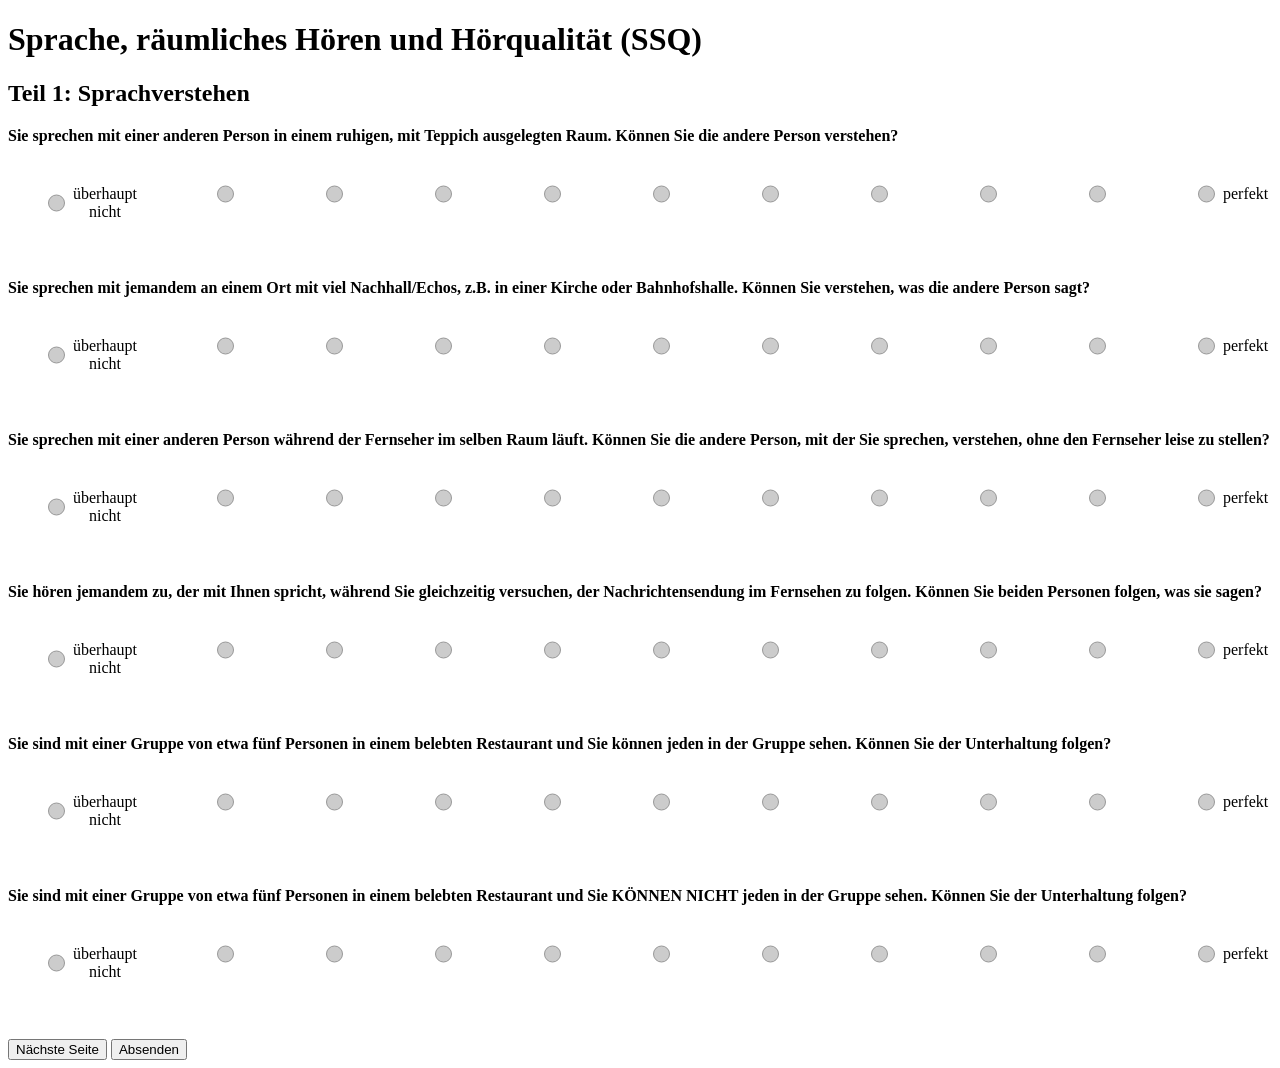
<file: SPACEPRIME/questionnaires/html/html_SSQ.html>
<!DOCTYPE html>
<html>
<head>
  <meta charset="utf-8">
  <title>SSQ Questionnaire</title>
  <style>
    body {
        font-family: "sans-serif";
    }

    .question {
        margin-bottom: 40px; /* Increased spacing */
    }

    .question p {  /* Make question text bold */
      font-weight: bold;}


    .likert {
        list-style: none;
        margin: 40px 0;
        padding: 0;
        display: flex;
        justify-content: space-between;
    }

    .likert li {
        text-align: center;
        margin: 0 40px; /* Top and bottom 0, left and right 10px */
    }

    .likert input[type="radio"] {
        display: none;
    }

    .likert label {
        position: relative;
        display: inline-block;
        padding-left: 25px;
        cursor: pointer;
    }

    .likert label::before {
        content: '';
        position: absolute;
        left: 0;
        top: 50%;
        transform: translateY(-50%);
        width: 15px;
        height: 15px;
        border-radius: 50%;
        background-color: #ccc;
        border: 1px solid #999;
    }

    .likert input[type="radio"]:checked+label::before {
        background-color: #333;
    }

    .likert.number {
        display: block; /* Ensures the number appears below the dot /
        font-size: 12px; / Adjust font size as needed /
        margin-top: 5px; / Add some space between the dot and number */
        }
  </style>
</head>

<body>

  <h1>Sprache, räumliches Hören und Hörqualität (SSQ)</h1>

  <form id="ssq-form">
    <div id="page1">
      <h2>Teil 1: Sprachverstehen</h2>
      <div class="question">
        <p>Sie sprechen mit einer anderen Person in einem ruhigen, mit Teppich ausgelegten Raum. Können Sie die andere Person verstehen?</p>
        <ul class="likert">
          <li><input type="radio" name="SSQ_speechcompr_1" value="0" id="SSQ_speechcompr_1-0" required><label for="SSQ_speechcompr_1-0">überhaupt nicht</label></li>
          <li><input type="radio" name="SSQ_speechcompr_1" value="1" id="SSQ_speechcompr_1-1"><label for="SSQ_speechcompr_1-1">&nbsp;</label></li>
          <li><input type="radio" name="SSQ_speechcompr_1" value="2" id="SSQ_speechcompr_1-2"><label for="SSQ_speechcompr_1-2">&nbsp;</label></li>
          <li><input type="radio" name="SSQ_speechcompr_1" value="3" id="SSQ_speechcompr_1-3"><label for="SSQ_speechcompr_1-3">&nbsp;</label></li>
          <li><input type="radio" name="SSQ_speechcompr_1" value="4" id="SSQ_speechcompr_1-4"><label for="SSQ_speechcompr_1-4">&nbsp;</label></li>
          <li><input type="radio" name="SSQ_speechcompr_1" value="5" id="SSQ_speechcompr_1-5"><label for="SSQ_speechcompr_1-5">&nbsp;</label></li>
          <li><input type="radio" name="SSQ_speechcompr_1" value="6" id="SSQ_speechcompr_1-6"><label for="SSQ_speechcompr_1-6">&nbsp;</label></li>
          <li><input type="radio" name="SSQ_speechcompr_1" value="7" id="SSQ_speechcompr_1-7"><label for="SSQ_speechcompr_1-7">&nbsp;</label></li>
          <li><input type="radio" name="SSQ_speechcompr_1" value="8" id="SSQ_speechcompr_1-8"><label for="SSQ_speechcompr_1-8">&nbsp;</label></li>
          <li><input type="radio" name="SSQ_speechcompr_1" value="9" id="SSQ_speechcompr_1-9"><label for="SSQ_speechcompr_1-9">&nbsp;</label></li>
          <li><input type="radio" name="SSQ_speechcompr_1" value="10" id="SSQ_speechcompr_1-10"><label for="SSQ_speechcompr_1-10">perfekt</label></li>
          <li><input type="radio" name="SSQ_speechcompr_1" value="11" id="SSQ_speechcompr_1-11"><label for="SSQ_speechcompr_1-11">trifft nicht zu</label></li>
          </ul>
        </div>
        <div class="question">
          <p>Sie sprechen mit jemandem an einem Ort mit viel Nachhall/Echos, z.B. in einer Kirche oder Bahnhofshalle. Können Sie verstehen, was die andere Person sagt?</p>
          <ul class="likert">
            <li><input type="radio" name="SSQ_speechcompr_2" value="0" id="SSQ_speechcompr_2-0" required><label for="SSQ_speechcompr_2-0">überhaupt nicht</label></li>
            <li><input type="radio" name="SSQ_speechcompr_2" value="1" id="SSQ_speechcompr_2-1"><label for="SSQ_speechcompr_2-1">&nbsp;</label></li>
            <li><input type="radio" name="SSQ_speechcompr_2" value="2" id="SSQ_speechcompr_2-2"><label for="SSQ_speechcompr_2-2">&nbsp;</label></li>
            <li><input type="radio" name="SSQ_speechcompr_2" value="3" id="SSQ_speechcompr_2-3"><label for="SSQ_speechcompr_2-3">&nbsp;</label></li>
            <li><input type="radio" name="SSQ_speechcompr_2" value="4" id="SSQ_speechcompr_2-4"><label for="SSQ_speechcompr_2-4">&nbsp;</label></li>
            <li><input type="radio" name="SSQ_speechcompr_2" value="5" id="SSQ_speechcompr_2-5"><label for="SSQ_speechcompr_2-5">&nbsp;</label></li>
            <li><input type="radio" name="SSQ_speechcompr_2" value="6" id="SSQ_speechcompr_2-6"><label for="SSQ_speechcompr_2-6">&nbsp;</label></li>
            <li><input type="radio" name="SSQ_speechcompr_2" value="7" id="SSQ_speechcompr_2-7"><label for="SSQ_speechcompr_2-7">&nbsp;</label></li>
            <li><input type="radio" name="SSQ_speechcompr_2" value="8" id="SSQ_speechcompr_2-8"><label for="SSQ_speechcompr_2-8">&nbsp;</label></li>
            <li><input type="radio" name="SSQ_speechcompr_2" value="9" id="SSQ_speechcompr_2-9"><label for="SSQ_speechcompr_2-9">&nbsp;</label></li>
            <li><input type="radio" name="SSQ_speechcompr_2" value="10" id="SSQ_speechcompr_2-10"><label for="SSQ_speechcompr_2-10">perfekt</label></li>
            <li><input type="radio" name="SSQ_speechcompr_2" value="11" id="SSQ_speechcompr_2-11"><label for="SSQ_speechcompr_2-11">trifft nicht zu</label></li>
          </ul>
        </div>
        <div class="question">
          <p>Sie sprechen mit einer anderen Person während der Fernseher im selben Raum läuft. Können Sie die andere Person, mit der Sie sprechen, verstehen, ohne den Fernseher leise zu stellen?</p>
          <ul class="likert">
            <li><input type="radio" name="SSQ_speechcompr_3" value="0" id="SSQ_speechcompr_3-0" required><label for="SSQ_speechcompr_3-0">überhaupt nicht</label></li>
            <li><input type="radio" name="SSQ_speechcompr_3" value="1" id="SSQ_speechcompr_3-1"><label for="SSQ_speechcompr_3-1">&nbsp;</label></li>
            <li><input type="radio" name="SSQ_speechcompr_3" value="2" id="SSQ_speechcompr_3-2"><label for="SSQ_speechcompr_3-2">&nbsp;</label></li>
            <li><input type="radio" name="SSQ_speechcompr_3" value="3" id="SSQ_speechcompr_3-3"><label for="SSQ_speechcompr_3-3">&nbsp;</label></li>
            <li><input type="radio" name="SSQ_speechcompr_3" value="4" id="SSQ_speechcompr_3-4"><label for="SSQ_speechcompr_3-4">&nbsp;</label></li>
            <li><input type="radio" name="SSQ_speechcompr_3" value="5" id="SSQ_speechcompr_3-5"><label for="SSQ_speechcompr_3-5">&nbsp;</label></li>
            <li><input type="radio" name="SSQ_speechcompr_3" value="6" id="SSQ_speechcompr_3-6"><label for="SSQ_speechcompr_3-6">&nbsp;</label></li>
            <li><input type="radio" name="SSQ_speechcompr_3" value="7" id="SSQ_speechcompr_3-7"><label for="SSQ_speechcompr_3-7">&nbsp;</label></li>
            <li><input type="radio" name="SSQ_speechcompr_3" value="8" id="SSQ_speechcompr_3-8"><label for="SSQ_speechcompr_3-8">&nbsp;</label></li>
            <li><input type="radio" name="SSQ_speechcompr_3" value="9" id="SSQ_speechcompr_3-9"><label for="SSQ_speechcompr_3-9">&nbsp;</label></li>
            <li><input type="radio" name="SSQ_speechcompr_3" value="10" id="SSQ_speechcompr_3-10"><label for="SSQ_speechcompr_3-10">perfekt</label></li>
            <li><input type="radio" name="SSQ_speechcompr_3" value="11" id="SSQ_speechcompr_3-11"><label for="SSQ_speechcompr_3-11">trifft nicht zu</label></li>
          </ul>
        </div>
        <div class="question">
          <p>Sie hören jemandem zu, der mit Ihnen spricht, während Sie gleichzeitig versuchen, der Nachrichtensendung im Fernsehen zu folgen. Können Sie beiden Personen folgen, was sie sagen?</p>
          <ul class="likert">
            <li><input type="radio" name="SSQ_speechcompr_4" value="0" id="SSQ_speechcompr_4-0" required><label for="SSQ_speechcompr_4-0">überhaupt nicht</label></li>
            <li><input type="radio" name="SSQ_speechcompr_4" value="1" id="SSQ_speechcompr_4-1"><label for="SSQ_speechcompr_4-1">&nbsp;</label></li>
            <li><input type="radio" name="SSQ_speechcompr_4" value="2" id="SSQ_speechcompr_4-2"><label for="SSQ_speechcompr_4-2">&nbsp;</label></li>
            <li><input type="radio" name="SSQ_speechcompr_4" value="3" id="SSQ_speechcompr_4-3"><label for="SSQ_speechcompr_4-3">&nbsp;</label></li>
            <li><input type="radio" name="SSQ_speechcompr_4" value="4" id="SSQ_speechcompr_4-4"><label for="SSQ_speechcompr_4-4">&nbsp;</label></li>
            <li><input type="radio" name="SSQ_speechcompr_4" value="5" id="SSQ_speechcompr_4-5"><label for="SSQ_speechcompr_4-5">&nbsp;</label></li>
            <li><input type="radio" name="SSQ_speechcompr_4" value="6" id="SSQ_speechcompr_4-6"><label for="SSQ_speechcompr_4-6">&nbsp;</label></li>
            <li><input type="radio" name="SSQ_speechcompr_4" value="7" id="SSQ_speechcompr_4-7"><label for="SSQ_speechcompr_4-7">&nbsp;</label></li>
            <li><input type="radio" name="SSQ_speechcompr_4" value="8" id="SSQ_speechcompr_4-8"><label for="SSQ_speechcompr_4-8">&nbsp;</label></li>
            <li><input type="radio" name="SSQ_speechcompr_4" value="9" id="SSQ_speechcompr_4-9"><label for="SSQ_speechcompr_4-9">&nbsp;</label></li>
            <li><input type="radio" name="SSQ_speechcompr_4" value="10" id="SSQ_speechcompr_4-10"><label for="SSQ_speechcompr_4-10">perfekt</label></li>
            <li><input type="radio" name="SSQ_speechcompr_4" value="11" id="SSQ_speechcompr_4-11"><label for="SSQ_speechcompr_4-11">trifft nicht zu</label></li>
          </ul>
        </div>
        <div class="question">
          <p>Sie sind mit einer Gruppe von etwa fünf Personen in einem belebten Restaurant und Sie können jeden in der Gruppe sehen. Können Sie der Unterhaltung folgen?</p>
          <ul class="likert">
            <li><input type="radio" name="SSQ_speechcompr_5" value="0" id="SSQ_speechcompr_5-0" required><label for="SSQ_speechcompr_5-0">überhaupt nicht</label></li>
            <li><input type="radio" name="SSQ_speechcompr_5" value="1" id="SSQ_speechcompr_5-1"><label for="SSQ_speechcompr_5-1">&nbsp;</label></li>
            <li><input type="radio" name="SSQ_speechcompr_5" value="2" id="SSQ_speechcompr_5-2"><label for="SSQ_speechcompr_5-2">&nbsp;</label></li>
            <li><input type="radio" name="SSQ_speechcompr_5" value="3" id="SSQ_speechcompr_5-3"><label for="SSQ_speechcompr_5-3">&nbsp;</label></li>
            <li><input type="radio" name="SSQ_speechcompr_5" value="4" id="SSQ_speechcompr_5-4"><label for="SSQ_speechcompr_5-4">&nbsp;</label></li>
            <li><input type="radio" name="SSQ_speechcompr_5" value="5" id="SSQ_speechcompr_5-5"><label for="SSQ_speechcompr_5-5">&nbsp;</label></li>
            <li><input type="radio" name="SSQ_speechcompr_5" value="6" id="SSQ_speechcompr_5-6"><label for="SSQ_speechcompr_5-6">&nbsp;</label></li>
            <li><input type="radio" name="SSQ_speechcompr_5" value="7" id="SSQ_speechcompr_5-7"><label for="SSQ_speechcompr_5-7">&nbsp;</label></li>
            <li><input type="radio" name="SSQ_speechcompr_5" value="8" id="SSQ_speechcompr_5-8"><label for="SSQ_speechcompr_5-8">&nbsp;</label></li>
            <li><input type="radio" name="SSQ_speechcompr_5" value="9" id="SSQ_speechcompr_5-9"><label for="SSQ_speechcompr_5-9">&nbsp;</label></li>
            <li><input type="radio" name="SSQ_speechcompr_5" value="10" id="SSQ_speechcompr_5-10"><label for="SSQ_speechcompr_5-10">perfekt</label></li>
            <li><input type="radio" name="SSQ_speechcompr_5" value="11" id="SSQ_speechcompr_5-11"><label for="SSQ_speechcompr_5-11">trifft nicht zu</label></li>
          </ul>
        </div>
        <div class="question">
          <p>Sie sind mit einer Gruppe von etwa fünf Personen in einem belebten Restaurant und Sie KÖNNEN NICHT jeden in der Gruppe sehen. Können Sie der Unterhaltung folgen?</p>
          <ul class="likert">
            <li><input type="radio" name="SSQ_speechcompr_6" value="0" id="SSQ_speechcompr_6-0" required><label for="SSQ_speechcompr_6-0">überhaupt nicht</label></li>
            <li><input type="radio" name="SSQ_speechcompr_6" value="1" id="SSQ_speechcompr_6-1"><label for="SSQ_speechcompr_6-1">&nbsp;</label></li>
            <li><input type="radio" name="SSQ_speechcompr_6" value="2" id="SSQ_speechcompr_6-2"><label for="SSQ_speechcompr_6-2">&nbsp;</label></li>
            <li><input type="radio" name="SSQ_speechcompr_6" value="3" id="SSQ_speechcompr_6-3"><label for="SSQ_speechcompr_6-3">&nbsp;</label></li>
            <li><input type="radio" name="SSQ_speechcompr_6" value="4" id="SSQ_speechcompr_6-4"><label for="SSQ_speechcompr_6-4">&nbsp;</label></li>
            <li><input type="radio" name="SSQ_speechcompr_6" value="5" id="SSQ_speechcompr_6-5"><label for="SSQ_speechcompr_6-5">&nbsp;</label></li>
            <li><input type="radio" name="SSQ_speechcompr_6" value="6" id="SSQ_speechcompr_6-6"><label for="SSQ_speechcompr_6-6">&nbsp;</label></li>
            <li><input type="radio" name="SSQ_speechcompr_6" value="7" id="SSQ_speechcompr_6-7"><label for="SSQ_speechcompr_6-7">&nbsp;</label></li>
            <li><input type="radio" name="SSQ_speechcompr_6" value="8" id="SSQ_speechcompr_6-8"><label for="SSQ_speechcompr_6-8">&nbsp;</label></li>
            <li><input type="radio" name="SSQ_speechcompr_6" value="9" id="SSQ_speechcompr_6-9"><label for="SSQ_speechcompr_6-9">&nbsp;</label></li>
            <li><input type="radio" name="SSQ_speechcompr_6" value="10" id="SSQ_speechcompr_6-10"><label for="SSQ_speechcompr_6-10">perfekt</label></li>
            <li><input type="radio" name="SSQ_speechcompr_6" value="11" id="SSQ_speechcompr_6-11"><label for="SSQ_speechcompr_6-11">trifft nicht zu</label></li>
          </ul>
        </div>
    </div>
    <div id="page2" style="display: none;">
      <h2>Teil 2: Räumliches Hören</h2>
      <div class="question">
        <p>Sie sind im Freien an einem Ihnen unbekannten Ort. Sie hören, dass jemand einen Rasenmäher benutzt, aber Sie sehen nicht, wo das ist. Können Sie sofort sagen, woher das Geräusch kommt?</p>
        <ul class="likert">
          <li><input type="radio" name="SSQ_spatialhearing_1" value="0" id="SSQ_spatialhearing_1-0" required><label for="SSQ_spatialhearing_1-0">überhaupt nicht</label></li>
          <li><input type="radio" name="SSQ_spatialhearing_1" value="1" id="SSQ_spatialhearing_1-1"><label for="SSQ_spatialhearing_1-1">&nbsp;</label></li>
          <li><input type="radio" name="SSQ_spatialhearing_1" value="2" id="SSQ_spatialhearing_1-2"><label for="SSQ_spatialhearing_1-2">&nbsp;</label></li>
          <li><input type="radio" name="SSQ_spatialhearing_1" value="3" id="SSQ_spatialhearing_1-3"><label for="SSQ_spatialhearing_1-3">&nbsp;</label></li>
          <li><input type="radio" name="SSQ_spatialhearing_1" value="4" id="SSQ_spatialhearing_1-4"><label for="SSQ_spatialhearing_1-4">&nbsp;</label></li>
          <li><input type="radio" name="SSQ_spatialhearing_1" value="5" id="SSQ_spatialhearing_1-5"><label for="SSQ_spatialhearing_1-5">&nbsp;</label></li>
          <li><input type="radio" name="SSQ_spatialhearing_1" value="6" id="SSQ_spatialhearing_1-6"><label for="SSQ_spatialhearing_1-6">&nbsp;</label></li>
          <li><input type="radio" name="SSQ_spatialhearing_1" value="7" id="SSQ_spatialhearing_1-7"><label for="SSQ_spatialhearing_1-7">&nbsp;</label></li>
          <li><input type="radio" name="SSQ_spatialhearing_1" value="8" id="SSQ_spatialhearing_1-8"><label for="SSQ_spatialhearing_1-8">&nbsp;</label></li>
          <li><input type="radio" name="SSQ_spatialhearing_1" value="9" id="SSQ_spatialhearing_1-9"><label for="SSQ_spatialhearing_1-9">&nbsp;</label></li>
          <li><input type="radio" name="SSQ_spatialhearing_1" value="10" id="SSQ_spatialhearing_1-10"><label for="SSQ_spatialhearing_1-10">perfekt</label></li>
          <li><input type="radio" name="SSQ_spatialhearing_1" value="11" id="SSQ_spatialhearing_1-11"><label for="SSQ_spatialhearing_1-11">trifft nicht zu</label></li>
        </ul>
      </div>
      <div class="question">
        <p>Sie sind in einem Ihnen unbekannten Haus. Es ist ruhig. Sie hören eine Tür schlagen. Können Sie sofort sagen, woher das Geräusch kam?</p>
        <ul class="likert">
          <li><input type="radio" name="SSQ_spatialhearing_2" value="0" id="SSQ_spatialhearing_2-0" required><label for="SSQ_spatialhearing_2-0">überhaupt nicht</label></li>
          <li><input type="radio" name="SSQ_spatialhearing_2" value="1" id="SSQ_spatialhearing_2-1"><label for="SSQ_spatialhearing_2-1">&nbsp;</label></li>
          <li><input type="radio" name="SSQ_spatialhearing_2" value="2" id="SSQ_spatialhearing_2-2"><label for="SSQ_spatialhearing_2-2">&nbsp;</label></li>
          <li><input type="radio" name="SSQ_spatialhearing_2" value="3" id="SSQ_spatialhearing_2-3"><label for="SSQ_spatialhearing_2-3">&nbsp;</label></li>
          <li><input type="radio" name="SSQ_spatialhearing_2" value="4" id="SSQ_spatialhearing_2-4"><label for="SSQ_spatialhearing_2-4">&nbsp;</label></li>
          <li><input type="radio" name="SSQ_spatialhearing_2" value="5" id="SSQ_spatialhearing_2-5"><label for="SSQ_spatialhearing_2-5">&nbsp;</label></li>
          <li><input type="radio" name="SSQ_spatialhearing_2" value="6" id="SSQ_spatialhearing_2-6"><label for="SSQ_spatialhearing_2-6">&nbsp;</label></li>
          <li><input type="radio" name="SSQ_spatialhearing_2" value="7" id="SSQ_spatialhearing_2-7"><label for="SSQ_spatialhearing_2-7">&nbsp;</label></li>
          <li><input type="radio" name="SSQ_spatialhearing_2" value="8" id="SSQ_spatialhearing_2-8"><label for="SSQ_spatialhearing_2-8">&nbsp;</label></li>
          <li><input type="radio" name="SSQ_spatialhearing_2" value="9" id="SSQ_spatialhearing_2-9"><label for="SSQ_spatialhearing_2-9">&nbsp;</label></li>
          <li><input type="radio" name="SSQ_spatialhearing_2" value="10" id="SSQ_spatialhearing_2-10"><label for="SSQ_spatialhearing_2-10">perfekt</label></li>
          <li><input type="radio" name="SSQ_spatialhearing_2" value="11" id="SSQ_spatialhearing_2-11"><label for="SSQ_spatialhearing_2-11">trifft nicht zu</label></li>
        </ul>
      </div>
      <div class="question">
        <p>Sie sitzen am Tisch oder in einer Besprechung mit mehreren Personen. Sie können nicht jeden sehen. Können Sie sagen, wo jemand sitzt, sobald er/sie zu sprechen beginnt?</p>
        <ul class="likert">
          <li><input type="radio" name="SSQ_spatialhearing_3" value="0" id="SSQ_spatialhearing_3-0" required><label for="SSQ_spatialhearing_3-0">überhaupt nicht</label></li>
          <li><input type="radio" name="SSQ_spatialhearing_3" value="1" id="SSQ_spatialhearing_3-1"><label for="SSQ_spatialhearing_3-1">&nbsp;</label></li>
          <li><input type="radio" name="SSQ_spatialhearing_3" value="2" id="SSQ_spatialhearing_3-2"><label for="SSQ_spatialhearing_3-2">&nbsp;</label></li>
          <li><input type="radio" name="SSQ_spatialhearing_3" value="3" id="SSQ_spatialhearing_3-3"><label for="SSQ_spatialhearing_3-3">&nbsp;</label></li>
          <li><input type="radio" name="SSQ_spatialhearing_3" value="4" id="SSQ_spatialhearing_3-4"><label for="SSQ_spatialhearing_3-4">&nbsp;</label></li>
          <li><input type="radio" name="SSQ_spatialhearing_3" value="5" id="SSQ_spatialhearing_3-5"><label for="SSQ_spatialhearing_3-5">&nbsp;</label></li>
          <li><input type="radio" name="SSQ_spatialhearing_3" value="6" id="SSQ_spatialhearing_3-6"><label for="SSQ_spatialhearing_3-6">&nbsp;</label></li>
          <li><input type="radio" name="SSQ_spatialhearing_3" value="7" id="SSQ_spatialhearing_3-7"><label for="SSQ_spatialhearing_3-7">&nbsp;</label></li>
          <li><input type="radio" name="SSQ_spatialhearing_3" value="8" id="SSQ_spatialhearing_3-8"><label for="SSQ_spatialhearing_3-8">&nbsp;</label></li>
          <li><input type="radio" name="SSQ_spatialhearing_3" value="9" id="SSQ_spatialhearing_3-9"><label for="SSQ_spatialhearing_3-9">&nbsp;</label></li>
          <li><input type="radio" name="SSQ_spatialhearing_3" value="10" id="SSQ_spatialhearing_3-10"><label for="SSQ_spatialhearing_3-10">perfekt</label></li>
          <li><input type="radio" name="SSQ_spatialhearing_3" value="11" id="SSQ_spatialhearing_3-11"><label for="SSQ_spatialhearing_3-11">trifft nicht zu</label></li>
        </ul>
      </div>
      <div class="question">
        <p>Sie sitzen zwischen zwei Personen. Eine Person beginnt zu sprechen. Können Sie sofort sagen, ob es die Person zu Ihrer Linken oder Rechten ist, ohne hinzuschauen?</p>
        <ul class="likert">
          <li><input type="radio" name="SSQ_spatialhearing_4" value="0" id="SSQ_spatialhearing_4-0" required><label for="SSQ_spatialhearing_4-0">überhaupt nicht</label></li>
          <li><input type="radio" name="SSQ_spatialhearing_4" value="1" id="SSQ_spatialhearing_4-1"><label for="SSQ_spatialhearing_4-1">&nbsp;</label></li>
          <li><input type="radio" name="SSQ_spatialhearing_4" value="2" id="SSQ_spatialhearing_4-2"><label for="SSQ_spatialhearing_4-2">&nbsp;</label></li>
          <li><input type="radio" name="SSQ_spatialhearing_4" value="3" id="SSQ_spatialhearing_4-3"><label for="SSQ_spatialhearing_4-3">&nbsp;</label></li>
          <li><input type="radio" name="SSQ_spatialhearing_4" value="4" id="SSQ_spatialhearing_4-4"><label for="SSQ_spatialhearing_4-4">&nbsp;</label></li>
          <li><input type="radio" name="SSQ_spatialhearing_4" value="5" id="SSQ_spatialhearing_4-5"><label for="SSQ_spatialhearing_4-5">&nbsp;</label></li>
          <li><input type="radio" name="SSQ_spatialhearing_4" value="6" id="SSQ_spatialhearing_4-6"><label for="SSQ_spatialhearing_4-6">&nbsp;</label></li>
          <li><input type="radio" name="SSQ_spatialhearing_4" value="7" id="SSQ_spatialhearing_4-7"><label for="SSQ_spatialhearing_4-7">&nbsp;</label></li>
          <li><input type="radio" name="SSQ_spatialhearing_4" value="8" id="SSQ_spatialhearing_4-8"><label for="SSQ_spatialhearing_4-8">&nbsp;</label></li>
          <li><input type="radio" name="SSQ_spatialhearing_4" value="9" id="SSQ_spatialhearing_4-9"><label for="SSQ_spatialhearing_4-9">&nbsp;</label></li>
          <li><input type="radio" name="SSQ_spatialhearing_4" value="10" id="SSQ_spatialhearing_4-10"><label for="SSQ_spatialhearing_4-10">perfekt</label></li>
          <li><input type="radio" name="SSQ_spatialhearing_4" value="11" id="SSQ_spatialhearing_4-11"><label for="SSQ_spatialhearing_4-11">trifft nicht zu</label></li>
        </ul>
      </div>
      <div class="question">
        <p>Können Sie anhand des Geräusches sagen, wie weit ein Bus oder Lastwagen entfernt ist?</p>
        <ul class="likert">
          <li><input type="radio" name="SSQ_spatialhearing_5" value="0" id="SSQ_spatialhearing_5-0" required><label for="SSQ_spatialhearing_5-0">überhaupt nicht</label></li>
          <li><input type="radio" name="SSQ_spatialhearing_5" value="1" id="SSQ_spatialhearing_5-1"><label for="SSQ_spatialhearing_5-1">&nbsp;</label></li>
          <li><input type="radio" name="SSQ_spatialhearing_5" value="2" id="SSQ_spatialhearing_5-2"><label for="SSQ_spatialhearing_5-2">&nbsp;</label></li>
          <li><input type="radio" name="SSQ_spatialhearing_5" value="3" id="SSQ_spatialhearing_5-3"><label for="SSQ_spatialhearing_5-3">&nbsp;</label></li>
          <li><input type="radio" name="SSQ_spatialhearing_5" value="4" id="SSQ_spatialhearing_5-4"><label for="SSQ_spatialhearing_5-4">&nbsp;</label></li>
          <li><input type="radio" name="SSQ_spatialhearing_5" value="5" id="SSQ_spatialhearing_5-5"><label for="SSQ_spatialhearing_5-5">&nbsp;</label></li>
          <li><input type="radio" name="SSQ_spatialhearing_5" value="6" id="SSQ_spatialhearing_5-6"><label for="SSQ_spatialhearing_5-6">&nbsp;</label></li>
          <li><input type="radio" name="SSQ_spatialhearing_5" value="7" id="SSQ_spatialhearing_5-7"><label for="SSQ_spatialhearing_5-7">&nbsp;</label></li>
          <li><input type="radio" name="SSQ_spatialhearing_5" value="8" id="SSQ_spatialhearing_5-8"><label for="SSQ_spatialhearing_5-8">&nbsp;</label></li>
          <li><input type="radio" name="SSQ_spatialhearing_5" value="9" id="SSQ_spatialhearing_5-9"><label for="SSQ_spatialhearing_5-9">&nbsp;</label></li>
          <li><input type="radio" name="SSQ_spatialhearing_5" value="10" id="SSQ_spatialhearing_5-10"><label for="SSQ_spatialhearing_5-10">perfekt</label></li>
          <li><input type="radio" name="SSQ_spatialhearing_5" value="11" id="SSQ_spatialhearing_5-11"><label for="SSQ_spatialhearing_5-11">trifft nicht zu</label></li>
        </ul>
      </div>
      <div class="question">
        <p>Können Sie anhand des Geräusches sagen, ob ein Bus oder Lastwagen Ihnen entgegen kommt oder sich entfernt?</p>
        <ul class="likert">
          <li><input type="radio" name="SSQ_spatialhearing_6" value="0" id="SSQ_spatialhearing_6-0" required><label for="SSQ_spatialhearing_6-0">überhaupt nicht</label></li>
          <li><input type="radio" name="SSQ_spatialhearing_6" value="1" id="SSQ_spatialhearing_6-1"><label for="SSQ_spatialhearing_6-1">&nbsp;</label></li>
          <li><input type="radio" name="SSQ_spatialhearing_6" value="2" id="SSQ_spatialhearing_6-2"><label for="SSQ_spatialhearing_6-2">&nbsp;</label></li>
          <li><input type="radio" name="SSQ_spatialhearing_6" value="3" id="SSQ_spatialhearing_6-3"><label for="SSQ_spatialhearing_6-3">&nbsp;</label></li>
          <li><input type="radio" name="SSQ_spatialhearing_6" value="4" id="SSQ_spatialhearing_6-4"><label for="SSQ_spatialhearing_6-4">&nbsp;</label></li>
          <li><input type="radio" name="SSQ_spatialhearing_6" value="5" id="SSQ_spatialhearing_6-5"><label for="SSQ_spatialhearing_6-5">&nbsp;</label></li>
          <li><input type="radio" name="SSQ_spatialhearing_6" value="6" id="SSQ_spatialhearing_6-6"><label for="SSQ_spatialhearing_6-6">&nbsp;</label></li>
          <li><input type="radio" name="SSQ_spatialhearing_6" value="7" id="SSQ_spatialhearing_6-7"><label for="SSQ_spatialhearing_6-7">&nbsp;</label></li>
          <li><input type="radio" name="SSQ_spatialhearing_6" value="8" id="SSQ_spatialhearing_6-8"><label for="SSQ_spatialhearing_6-8">&nbsp;</label></li>
          <li><input type="radio" name="SSQ_spatialhearing_6" value="9" id="SSQ_spatialhearing_6-9"><label for="SSQ_spatialhearing_6-9">&nbsp;</label></li>
          <li><input type="radio" name="SSQ_spatialhearing_6" value="10" id="SSQ_spatialhearing_6-10"><label for="SSQ_spatialhearing_6-10">perfekt</label></li>
          <li><input type="radio" name="SSQ_spatialhearing_6" value="11" id="SSQ_spatialhearing_6-11"><label for="SSQ_spatialhearing_6-11">trifft nicht zu</label></li>
        </ul>
      </div>
    </div>
    <div id="page3" style="display: none;">
      <h2>Teil 3: Hörqualität</h2>
      <div class="question">
        <p>Stellen Sie sich vor, Sie hören zwei verschiedene Geräusche gleichzeitig, z.B. Wasser, das in ein Becken einläuft und gleichzeitig spielt ein Radio. Können Sie beide Geräusche eindeutig voneinander unterscheiden?</p>
        <ul class="likert">
          <li><input type="radio" name="SSQ_hearingqual_1" value="0" id="SSQ_hearingqual_1-0" required><label for="SSQ_hearingqual_1-0">überhaupt nicht</label></li>
          <li><input type="radio" name="SSQ_hearingqual_1" value="1" id="SSQ_hearingqual_1-1"><label for="SSQ_hearingqual_1-1">&nbsp;</label></li>
          <li><input type="radio" name="SSQ_hearingqual_1" value="2" id="SSQ_hearingqual_1-2"><label for="SSQ_hearingqual_1-2">&nbsp;</label></li>
          <li><input type="radio" name="SSQ_hearingqual_1" value="3" id="SSQ_hearingqual_1-3"><label for="SSQ_hearingqual_1-3">&nbsp;</label></li>
          <li><input type="radio" name="SSQ_hearingqual_1" value="4" id="SSQ_hearingqual_1-4"><label for="SSQ_hearingqual_1-4">&nbsp;</label></li>
          <li><input type="radio" name="SSQ_hearingqual_1" value="5" id="SSQ_hearingqual_1-5"><label for="SSQ_hearingqual_1-5">&nbsp;</label></li>
          <li><input type="radio" name="SSQ_hearingqual_1" value="6" id="SSQ_hearingqual_1-6"><label for="SSQ_hearingqual_1-6">&nbsp;</label></li>
          <li><input type="radio" name="SSQ_hearingqual_1" value="7" id="SSQ_hearingqual_1-7"><label for="SSQ_hearingqual_1-7">&nbsp;</label></li>
          <li><input type="radio" name="SSQ_hearingqual_1" value="8" id="SSQ_hearingqual_1-8"><label for="SSQ_hearingqual_1-8">&nbsp;</label></li>
          <li><input type="radio" name="SSQ_hearingqual_1" value="9" id="SSQ_hearingqual_1-9"><label for="SSQ_hearingqual_1-9">&nbsp;</label></li>
          <li><input type="radio" name="SSQ_hearingqual_1" value="10" id="SSQ_hearingqual_1-10"><label for="SSQ_hearingqual_1-10">perfekt</label></li>
          <li><input type="radio" name="SSQ_hearingqual_1" value="11" id="SSQ_hearingqual_1-11"><label for="SSQ_hearingqual_1-11">trifft nicht zu</label></li>
        </ul>
      </div>
      <div class="question">
        <p>Können Sie ähnliche Geräuschquellen eindeutig zuordnen? (Können sie z. B. hören, ob es sich um ein Auto oder einen Bus handelt, bzw. um kochendes Wasser in einem Topf oder Bratgeräuschen in einer Pfanne?)</p>
        <ul class="likert">
          <li><input type="radio" name="SSQ_hearingqual_2" value="0" id="SSQ_hearingqual_2-0" required><label for="SSQ_hearingqual_2-0">überhaupt nicht</label></li>
          <li><input type="radio" name="SSQ_hearingqual_2" value="1" id="SSQ_hearingqual_2-1"><label for="SSQ_hearingqual_2-1">&nbsp;</label></li>
          <li><input type="radio" name="SSQ_hearingqual_2" value="2" id="SSQ_hearingqual_2-2"><label for="SSQ_hearingqual_2-2">&nbsp;</label></li>
          <li><input type="radio" name="SSQ_hearingqual_2" value="3" id="SSQ_hearingqual_2-3"><label for="SSQ_hearingqual_2-3">&nbsp;</label></li>
          <li><input type="radio" name="SSQ_hearingqual_2" value="4" id="SSQ_hearingqual_2-4"><label for="SSQ_hearingqual_2-4">&nbsp;</label></li>
          <li><input type="radio" name="SSQ_hearingqual_2" value="5" id="SSQ_hearingqual_2-5"><label for="SSQ_hearingqual_2-5">&nbsp;</label></li>
          <li><input type="radio" name="SSQ_hearingqual_2" value="6" id="SSQ_hearingqual_2-6"><label for="SSQ_hearingqual_2-6">&nbsp;</label></li>
          <li><input type="radio" name="SSQ_hearingqual_2" value="7" id="SSQ_hearingqual_2-7"><label for="SSQ_hearingqual_2-7">&nbsp;</label></li>
          <li><input type="radio" name="SSQ_hearingqual_2" value="8" id="SSQ_hearingqual_2-8"><label for="SSQ_hearingqual_2-8">&nbsp;</label></li>
          <li><input type="radio" name="SSQ_hearingqual_2" value="9" id="SSQ_hearingqual_2-9"><label for="SSQ_hearingqual_2-9">&nbsp;</label></li>
          <li><input type="radio" name="SSQ_hearingqual_2" value="10" id="SSQ_hearingqual_2-10"><label for="SSQ_hearingqual_2-10">perfekt</label></li>
          <li><input type="radio" name="SSQ_hearingqual_2" value="11" id="SSQ_hearingqual_2-11"><label for="SSQ_hearingqual_2-11">trifft nicht zu</label></li>
        </ul>
      </div>
      <div class="question">
        <p>Empfinden Sie es als einfach verschiedene Leute, die Sie kennen, anhand ihrer Stimme zu erkennen?</p>
        <ul class="likert">
          <li><input type="radio" name="SSQ_hearingqual_3" value="0" id="SSQ_hearingqual_3-0" required><label for="SSQ_hearingqual_3-0">überhaupt nicht</label></li>
          <li><input type="radio" name="SSQ_hearingqual_3" value="1" id="SSQ_hearingqual_3-1"><label for="SSQ_hearingqual_3-1">&nbsp;</label></li>
          <li><input type="radio" name="SSQ_hearingqual_3" value="2" id="SSQ_hearingqual_3-2"><label for="SSQ_hearingqual_3-2">&nbsp;</label></li>
          <li><input type="radio" name="SSQ_hearingqual_3" value="3" id="SSQ_hearingqual_3-3"><label for="SSQ_hearingqual_3-3">&nbsp;</label></li>
          <li><input type="radio" name="SSQ_hearingqual_3" value="4" id="SSQ_hearingqual_3-4"><label for="SSQ_hearingqual_3-4">&nbsp;</label></li>
          <li><input type="radio" name="SSQ_hearingqual_3" value="5" id="SSQ_hearingqual_3-5"><label for="SSQ_hearingqual_3-5">&nbsp;</label></li>
          <li><input type="radio" name="SSQ_hearingqual_3" value="6" id="SSQ_hearingqual_3-6"><label for="SSQ_hearingqual_3-6">&nbsp;</label></li>
          <li><input type="radio" name="SSQ_hearingqual_3" value="7" id="SSQ_hearingqual_3-7"><label for="SSQ_hearingqual_3-7">&nbsp;</label></li>
          <li><input type="radio" name="SSQ_hearingqual_3" value="8" id="SSQ_hearingqual_3-8"><label for="SSQ_hearingqual_3-8">&nbsp;</label></li>
          <li><input type="radio" name="SSQ_hearingqual_3" value="9" id="SSQ_hearingqual_3-9"><label for="SSQ_hearingqual_3-9">&nbsp;</label></li>
          <li><input type="radio" name="SSQ_hearingqual_3" value="10" id="SSQ_hearingqual_3-10"><label for="SSQ_hearingqual_3-10">perfekt</label></li>
          <li><input type="radio" name="SSQ_hearingqual_3" value="11" id="SSQ_hearingqual_3-11"><label for="SSQ_hearingqual_3-11">trifft nicht zu</label></li>
        </ul>
      </div>
      <div class="question">
        <p>Können Sie problemlos die Stimmung einer anderen Person durch den Klang ihrer Stimme beurteilen?</p>
        <ul class="likert">
          <li><input type="radio" name="SSQ_hearingqual_4" value="0" id="SSQ_hearingqual_4-0" required><label for="SSQ_hearingqual_4-0">überhaupt nicht</label></li>
          <li><input type="radio" name="SSQ_hearingqual_4" value="1" id="SSQ_hearingqual_4-1"><label for="SSQ_hearingqual_4-1">&nbsp;</label></li>
          <li><input type="radio" name="SSQ_hearingqual_4" value="2" id="SSQ_hearingqual_4-2"><label for="SSQ_hearingqual_4-2">&nbsp;</label></li>
          <li><input type="radio" name="SSQ_hearingqual_4" value="3" id="SSQ_hearingqual_4-3"><label for="SSQ_hearingqual_4-3">&nbsp;</label></li>
          <li><input type="radio" name="SSQ_hearingqual_4" value="4" id="SSQ_hearingqual_4-4"><label for="SSQ_hearingqual_4-4">&nbsp;</label></li>
          <li><input type="radio" name="SSQ_hearingqual_4" value="5" id="SSQ_hearingqual_4-5"><label for="SSQ_hearingqual_4-5">&nbsp;</label></li>
          <li><input type="radio" name="SSQ_hearingqual_4" value="6" id="SSQ_hearingqual_4-6"><label for="SSQ_hearingqual_4-6">&nbsp;</label></li>
          <li><input type="radio" name="SSQ_hearingqual_4" value="7" id="SSQ_hearingqual_4-7"><label for="SSQ_hearingqual_4-7">&nbsp;</label></li>
          <li><input type="radio" name="SSQ_hearingqual_4" value="8" id="SSQ_hearingqual_4-8"><label for="SSQ_hearingqual_4-8">&nbsp;</label></li>
          <li><input type="radio" name="SSQ_hearingqual_4" value="9" id="SSQ_hearingqual_4-9"><label for="SSQ_hearingqual_4-9">&nbsp;</label></li>
          <li><input type="radio" name="SSQ_hearingqual_4" value="10" id="SSQ_hearingqual_4-10"><label for="SSQ_hearingqual_4-10">perfekt</label></li>
          <li><input type="radio" name="SSQ_hearingqual_4" value="11" id="SSQ_hearingqual_4-11"><label for="SSQ_hearingqual_4-11">trifft nicht zu</label></li>
        </ul>
      </div>
      <div class="question">
        <p>Wenn Sie als Fahrer im Auto fahren, können Sie problemlos verstehen, was eine andere Person sagt, die neben Ihnen sitzt?</p>
        <ul class="likert">
          <li><input type="radio" name="SSQ_hearingqual_5" value="0" id="SSQ_hearingqual_5-0" required><label for="SSQ_hearingqual_5-0">überhaupt nicht</label></li>
          <li><input type="radio" name="SSQ_hearingqual_5" value="1" id="SSQ_hearingqual_5-1"><label for="SSQ_hearingqual_5-1">&nbsp;</label></li>
          <li><input type="radio" name="SSQ_hearingqual_5" value="2" id="SSQ_hearingqual_5-2"><label for="SSQ_hearingqual_5-2">&nbsp;</label></li>
          <li><input type="radio" name="SSQ_hearingqual_5" value="3" id="SSQ_hearingqual_5-3"><label for="SSQ_hearingqual_5-3">&nbsp;</label></li>
          <li><input type="radio" name="SSQ_hearingqual_5" value="4" id="SSQ_hearingqual_5-4"><label for="SSQ_hearingqual_5-4">&nbsp;</label></li>
          <li><input type="radio" name="SSQ_hearingqual_5" value="5" id="SSQ_hearingqual_5-5"><label for="SSQ_hearingqual_5-5">&nbsp;</label></li>
          <li><input type="radio" name="SSQ_hearingqual_5" value="6" id="SSQ_hearingqual_5-6"><label for="SSQ_hearingqual_5-6">&nbsp;</label></li>
          <li><input type="radio" name="SSQ_hearingqual_5" value="7" id="SSQ_hearingqual_5-7"><label for="SSQ_hearingqual_5-7">&nbsp;</label></li>
          <li><input type="radio" name="SSQ_hearingqual_5" value="8" id="SSQ_hearingqual_5-8"><label for="SSQ_hearingqual_5-8">&nbsp;</label></li>
          <li><input type="radio" name="SSQ_hearingqual_5" value="9" id="SSQ_hearingqual_5-9"><label for="SSQ_hearingqual_5-9">&nbsp;</label></li>
          <li><input type="radio" name="SSQ_hearingqual_5" value="10" id="SSQ_hearingqual_5-10"><label for="SSQ_hearingqual_5-10">perfekt</label></li>
          <li><input type="radio" name="SSQ_hearingqual_5" value="11" id="SSQ_hearingqual_5-11"><label for="SSQ_hearingqual_5-11">trifft nicht zu</label></li>
        </ul>
      </div>
      <div class="question">
        <p>Können Sie andere Geräusche mühelos ignorieren, wenn Sie versuchen auf etwas Bestimmtes zu hören?</p>
        <ul class="likert">
          <li><input type="radio" name="SSQ_hearingqual_6" value="0" id="SSQ_hearingqual_6-0" required><label for="SSQ_hearingqual_6-0">überhaupt nicht</label></li>
          <li><input type="radio" name="SSQ_hearingqual_6" value="1" id="SSQ_hearingqual_6-1"><label for="SSQ_hearingqual_6-1">&nbsp;</label></li>
          <li><input type="radio" name="SSQ_hearingqual_6" value="2" id="SSQ_hearingqual_6-2"><label for="SSQ_hearingqual_6-2">&nbsp;</label></li>
          <li><input type="radio" name="SSQ_hearingqual_6" value="3" id="SSQ_hearingqual_6-3"><label for="SSQ_hearingqual_6-3">&nbsp;</label></li>
          <li><input type="radio" name="SSQ_hearingqual_6" value="4" id="SSQ_hearingqual_6-4"><label for="SSQ_hearingqual_6-4">&nbsp;</label></li>
          <li><input type="radio" name="SSQ_hearingqual_6" value="5" id="SSQ_hearingqual_6-5"><label for="SSQ_hearingqual_6-5">&nbsp;</label></li>
          <li><input type="radio" name="SSQ_hearingqual_6" value="6" id="SSQ_hearingqual_6-6"><label for="SSQ_hearingqual_6-6">&nbsp;</label></li>
          <li><input type="radio" name="SSQ_hearingqual_6" value="7" id="SSQ_hearingqual_6-7"><label for="SSQ_hearingqual_6-7">&nbsp;</label></li>
          <li><input type="radio" name="SSQ_hearingqual_6" value="8" id="SSQ_hearingqual_6-8"><label for="SSQ_hearingqual_6-8">&nbsp;</label></li>
          <li><input type="radio" name="SSQ_hearingqual_6" value="9" id="SSQ_hearingqual_6-9"><label for="SSQ_hearingqual_6-9">&nbsp;</label></li>
          <li><input type="radio" name="SSQ_hearingqual_6" value="10" id="SSQ_hearingqual_6-10"><label for="SSQ_hearingqual_6-10">perfekt</label></li>
          <li><input type="radio" name="SSQ_hearingqual_6" value="11" id="SSQ_hearingqual_6-11"><label for="SSQ_hearingqual_6-11">trifft nicht zu</label></li>
        </ul>
      </div>
    </div>
    <button type="button" onclick="prevPage()" id="prevButton" style="display: none;">Vorherige Seite</button>
    <button type="button" onclick="nextPage()" id="nextButton">Nächste Seite</button>

    <button type="submit">Absenden</button> </form>
  </form>

  <script>
    const form = document.getElementById('ssq-form');

    form.addEventListener('submit', (event) => {
      event.preventDefault(); // Prevent default form submission

      // Prompt the user for their subject ID
      const subjectId = prompt("Please enter your Subject ID:");
      if (subjectId === null || subjectId.trim() === "") {
          alert("Subject ID cannot be empty. Please try again.");
          return;
      }

      const formData = new FormData(form);
      const data = {};
      formData.forEach((value, key) => (data[key] = value));

      const csvData = convertToCSV(data);

      // Download the data as a CSV file
      const a = document.createElement('a');
      const file = new Blob([csvData], { type: 'text/csv' });

      // Include the subject ID in the filename
      a.download = 'ssq_results_sub-' + subjectId + '.csv';
      a.href = URL.createObjectURL(file);
      a.click();
    });

    function convertToCSV(data) {
      const headers = Object.keys(data);
      const values = Object.values(data);
      return headers.join(',') + '\n' + values.join(',');
    }

    let currentPage = 1;

    function nextPage() {
      document.getElementById(`page${currentPage}`).style.display = 'none';
      currentPage++;
      if (currentPage > 3) {
        currentPage = 3; // Prevent going beyond the last page
        document.getElementById('nextButton').style.display = 'none'; // Hide next button on last page
      }
      document.getElementById(`page${currentPage}`).style.display = 'block';
      document.getElementById('prevButton').style.display = 'inline-block'; // Show prev button after first page
    }
    function prevPage() {
      document.getElementById(`page${currentPage}`).style.display = 'none';
      currentPage--;
      if (currentPage < 1) {
        currentPage = 1; // Prevent going before the first page
      }
      document.getElementById(`page${currentPage}`).style.display = 'block';
      if (currentPage === 1) {
        document.getElementById('prevButton').style.display = 'none'; // Hide prev button on first page
      }
      document.getElementById('nextButton').style.display = 'inline-block'; // Show next button if not on last page
    }
  </script>

</body>
</html>
</file>
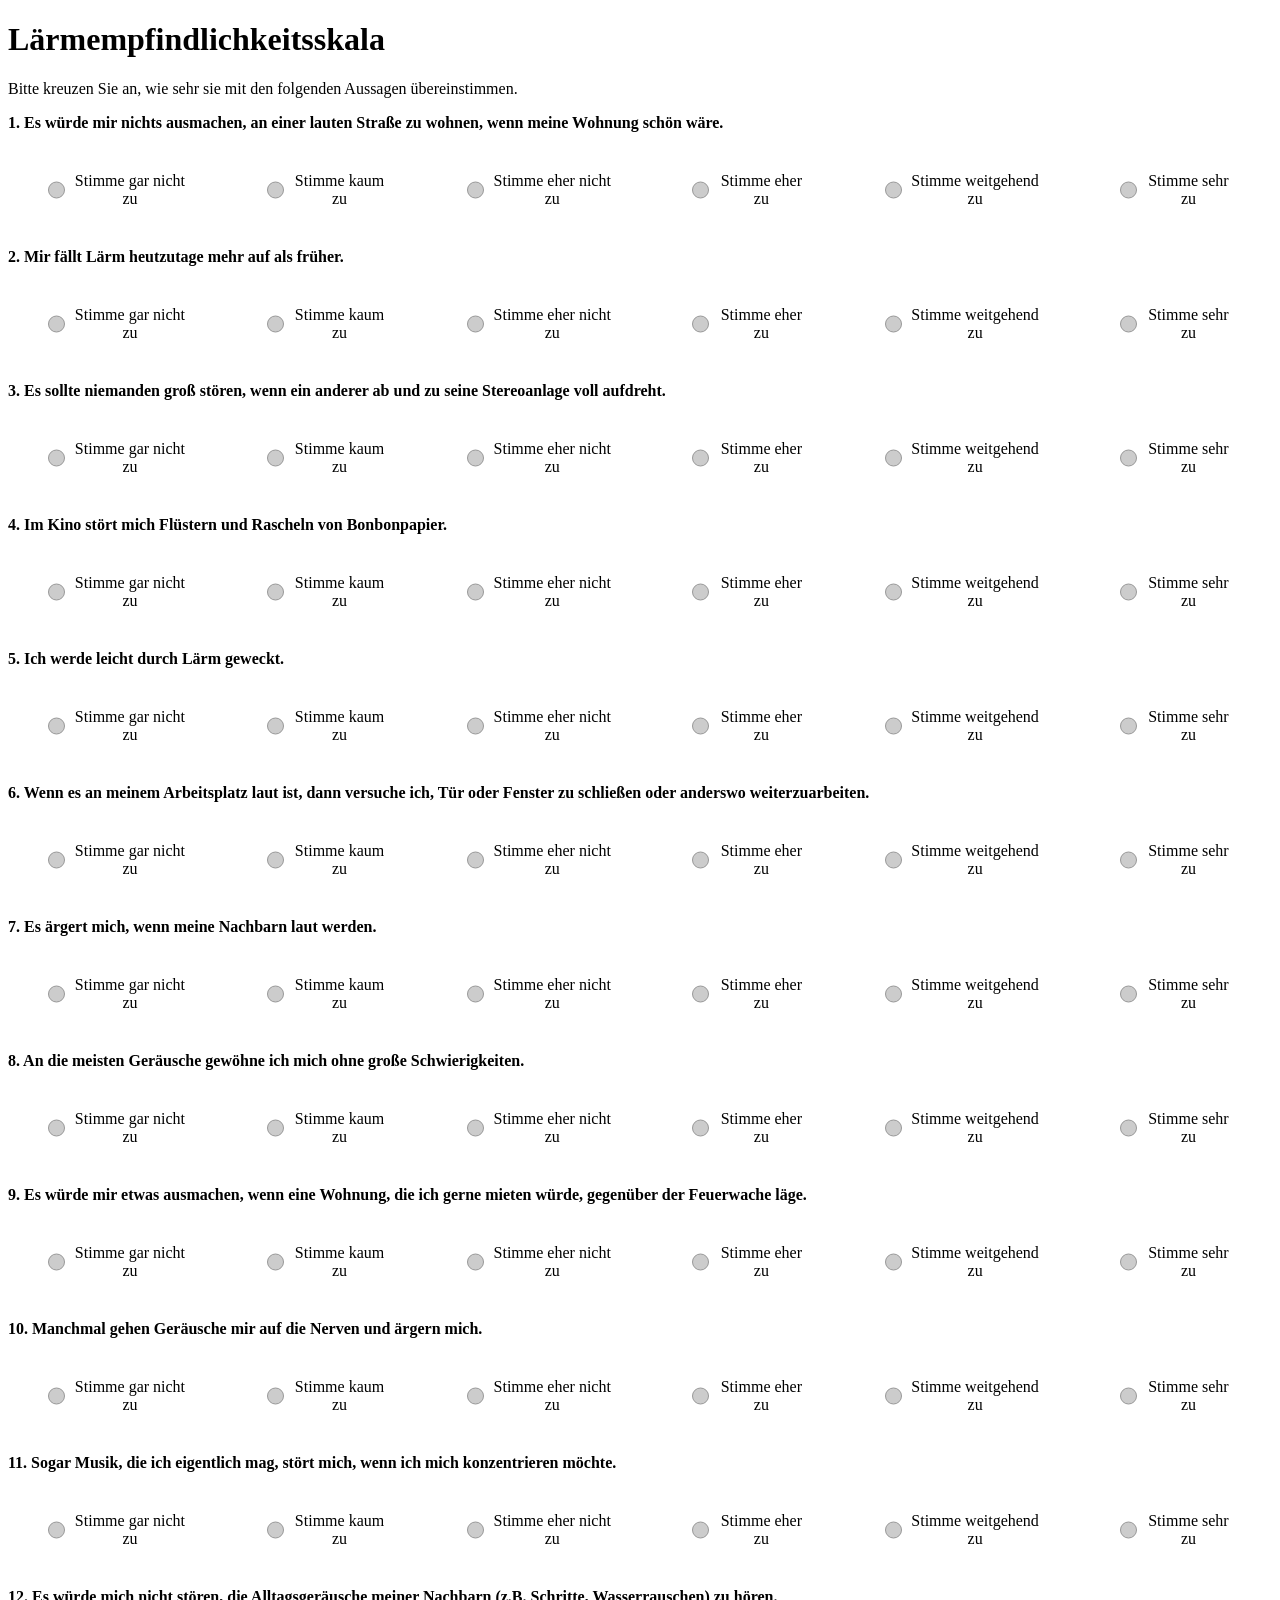
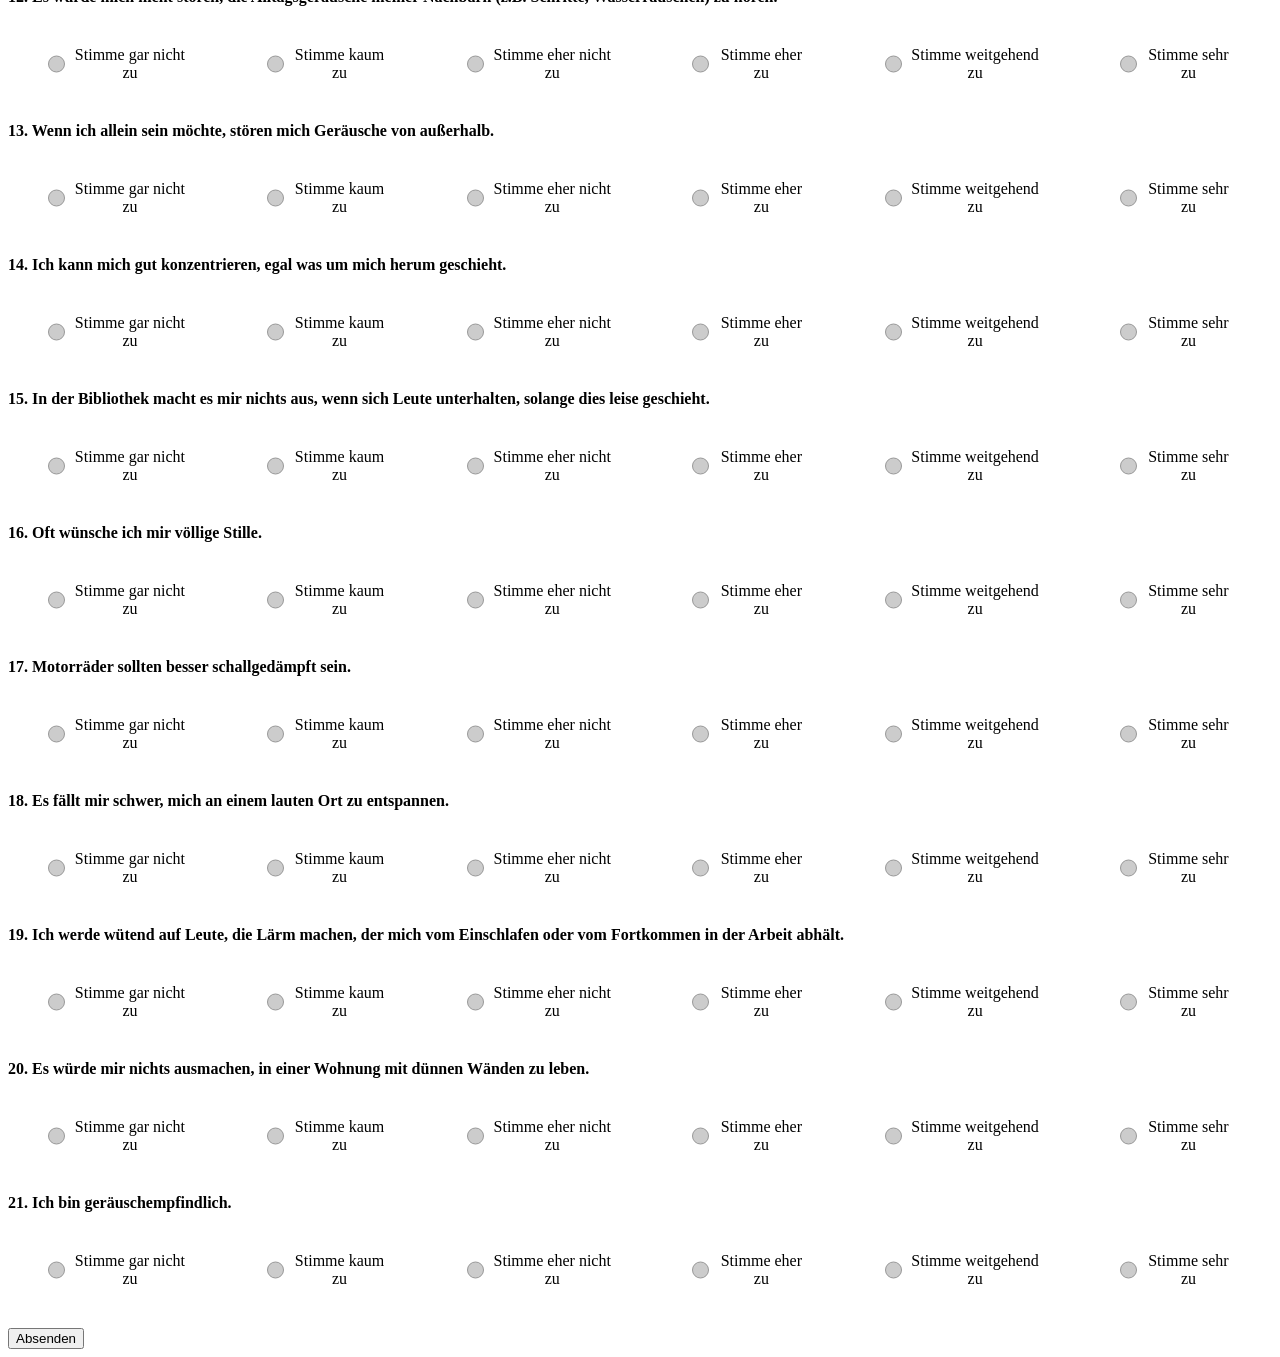
<file: SPACEPRIME/questionnaires/html/html_weinstein.html>
<!DOCTYPE html>
<html>
<head>
    <meta charset="utf-8">
    <title>Lärmempfindlichkeitsskala</title>
    <style>
        body {
            font-family: "sans-serif";
        }

        .question {
            margin-bottom: 40px; /* Increased spacing */
        }

        .question p {  /* Make question text bold */
          font-weight: bold;}


        .likert {
            list-style: none;
            margin: 40px 0;
            padding: 0;
            display: flex;
            justify-content: space-between;
        }

        .likert li {
            text-align: center;
            margin: 0 40px; /* Top and bottom 0, left and right 10px */
        }

        .likert input[type="radio"] {
            display: none;
        }

        .likert label {
            position: relative;
            display: inline-block;
            padding-left: 25px;
            cursor: pointer;
        }

        .likert label::before {
            content: '';
            position: absolute;
            left: 0;
            top: 50%;
            transform: translateY(-50%);
            width: 15px;
            height: 15px;
            border-radius: 50%;
            background-color: #ccc;
            border: 1px solid #999;
        }

        .likert input[type="radio"]:checked+label::before {
            background-color: #333;
        }
    </style>
</head>

<body>

    <h1>Lärmempfindlichkeitsskala</h1>

    <p>Bitte kreuzen Sie an, wie sehr sie mit den folgenden Aussagen übereinstimmen.</p>

    <form id="wnss-form">

        <div class="question">
            <p>1. Es würde mir nichts ausmachen, an einer lauten Straße zu wohnen, wenn meine Wohnung schön wäre.</p>
            <ul class="likert">
                <li><input type="radio" name="q1" value="1" id="q1-1" required><label
                        for="q1-1">Stimme gar nicht zu</label></li>
                <li><input type="radio" name="q1" value="2" id="q1-2"><label for="q1-2">Stimme kaum zu</label>
                </li>
                <li><input type="radio" name="q1" value="3" id="q1-3"><label
                        for="q1-3">Stimme eher nicht zu</label></li>
                <li><input type="radio" name="q1" value="4" id="q1-4"><label
                        for="q1-4">Stimme eher zu</label></li>
                <li><input type="radio" name="q1" value="5" id="q1-5"><label for="q1-5">Stimme weitgehend zu</label>
                </li>
                <li><input type="radio" name="q1" value="6" id="q1-6"><label
                        for="q1-6">Stimme sehr zu</label></li>
            </ul>
        </div>

        <div class="question">
            <p>2. Mir fällt Lärm heutzutage mehr auf als früher.</p>
            <ul class="likert">
                <li><input type="radio" name="q2" value="1" id="q2-1" required><label
                        for="q2-1">Stimme gar nicht zu</label></li>
                <li><input type="radio" name="q2" value="2" id="q2-2"><label for="q2-2">Stimme kaum zu</label>
                </li>
                <li><input type="radio" name="q2" value="3" id="q2-3"><label
                        for="q2-3">Stimme eher nicht zu</label></li>
                <li><input type="radio" name="q2" value="4" id="q2-4"><label
                        for="q2-4">Stimme eher zu</label></li>
                <li><input type="radio" name="q2" value="5" id="q2-5"><label for="q2-5">Stimme weitgehend zu</label>
                </li>
                <li><input type="radio" name="q2" value="6" id="q2-6"><label
                        for="q2-6">Stimme sehr zu</label></li>
            </ul>
        </div>

        <div class="question">
            <p>3. Es sollte niemanden groß stören, wenn ein anderer ab und zu seine Stereoanlage voll aufdreht.</p>
            <ul class="likert">
                <li><input type="radio" name="q3" value="1" id="q3-1" required><label
                        for="q3-1">Stimme gar nicht zu</label></li>
                <li><input type="radio" name="q3" value="2" id="q3-2"><label for="q3-2">Stimme kaum zu</label>
                </li>
                <li><input type="radio" name="q3" value="3" id="q3-3"><label
                        for="q3-3">Stimme eher nicht zu</label></li>
                <li><input type="radio" name="q3" value="4" id="q3-4"><label
                        for="q3-4">Stimme eher zu</label></li>
                <li><input type="radio" name="q3" value="5" id="q3-5"><label for="q3-5">Stimme weitgehend zu</label>
                </li>
                <li><input type="radio" name="q3" value="6" id="q3-6"><label
                        for="q3-6">Stimme sehr zu</label></li>
            </ul>
        </div>

        <div class="question">
            <p>4. Im Kino stört mich Flüstern und Rascheln von Bonbonpapier.</p>
            <ul class="likert">
                <li><input type="radio" name="q4" value="1" id="q4-1" required><label
                        for="q4-1">Stimme gar nicht zu</label></li>
                <li><input type="radio" name="q4" value="2" id="q4-2"><label for="q4-2">Stimme kaum zu</label>
                </li>
                <li><input type="radio" name="q4" value="3" id="q4-3"><label
                        for="q4-3">Stimme eher nicht zu</label></li>
                <li><input type="radio" name="q4" value="4" id="q4-4"><label
                        for="q4-4">Stimme eher zu</label></li>
                <li><input type="radio" name="q4" value="5" id="q4-5"><label for="q4-5">Stimme weitgehend zu</label>
                </li>
                <li><input type="radio" name="q4" value="6" id="q4-6"><label
                        for="q4-6">Stimme sehr zu</label></li>
            </ul>
        </div>

        <div class="question">
            <p>5. Ich werde leicht durch Lärm geweckt.</p>
            <ul class="likert">
                <li><input type="radio" name="q5" value="1" id="q5-1" required><label
                        for="q5-1">Stimme gar nicht zu</label></li>
                <li><input type="radio" name="q5" value="2" id="q5-2"><label for="q5-2">Stimme kaum zu</label>
                </li>
                <li><input type="radio" name="q5" value="3" id="q5-3"><label
                        for="q5-3">Stimme eher nicht zu</label></li>
                <li><input type="radio" name="q5" value="4" id="q5-4"><label
                        for="q5-4">Stimme eher zu</label></li>
                <li><input type="radio" name="q5" value="5" id="q5-5"><label for="q5-5">Stimme weitgehend zu</label>
                </li>
                <li><input type="radio" name="q5" value="6" id="q5-6"><label
                        for="q5-6">Stimme sehr zu</label></li>
            </ul>
        </div>

        <div class="question">
            <p>6. Wenn es an meinem Arbeitsplatz laut ist, dann versuche ich, Tür oder Fenster zu schließen oder anderswo weiterzuarbeiten.</p>
            <ul class="likert">
                <li><input type="radio" name="q6" value="1" id="q6-1" required><label
                        for="q6-1">Stimme gar nicht zu</label></li>
                <li><input type="radio" name="q6" value="2" id="q6-2"><label for="q6-2">Stimme kaum zu</label>
                </li>
                <li><input type="radio" name="q6" value="3" id="q6-3"><label
                        for="q6-3">Stimme eher nicht zu</label></li>
                <li><input type="radio" name="q6" value="4" id="q6-4"><label
                        for="q6-4">Stimme eher zu</label></li>
                <li><input type="radio" name="q6" value="5" id="q6-5"><label for="q6-5">Stimme weitgehend zu</label>
                </li>
                <li><input type="radio" name="q6" value="6" id="q6-6"><label
                        for="q6-6">Stimme sehr zu</label></li>
            </ul>
        </div>

        <div class="question">
            <p>7. Es ärgert mich, wenn meine Nachbarn laut werden.</p>
            <ul class="likert">
                <li><input type="radio" name="q7" value="1" id="q7-1" required><label
                        for="q7-1">Stimme gar nicht zu</label></li>
                <li><input type="radio" name="q7" value="2" id="q7-2"><label for="q7-2">Stimme kaum zu</label>
                </li>
                <li><input type="radio" name="q7" value="3" id="q7-3"><label
                        for="q7-3">Stimme eher nicht zu</label></li>
                <li><input type="radio" name="q7" value="4" id="q7-4"><label
                        for="q7-4">Stimme eher zu</label></li>
                <li><input type="radio" name="q7" value="5" id="q7-5"><label for="q7-5">Stimme weitgehend zu</label>
                </li>
                <li><input type="radio" name="q7" value="6" id="q7-6"><label
                        for="q7-6">Stimme sehr zu</label></li>
            </ul>
        </div>

        <div class="question">
            <p>8. An die meisten Geräusche gewöhne ich mich ohne große Schwierigkeiten.</p>
            <ul class="likert">
                <li><input type="radio" name="q8" value="1" id="q8-1" required><label
                        for="q8-1">Stimme gar nicht zu</label></li>
                <li><input type="radio" name="q8" value="2" id="q8-2"><label for="q8-2">Stimme kaum zu</label>
                </li>
                <li><input type="radio" name="q8" value="3" id="q8-3"><label
                        for="q8-3">Stimme eher nicht zu</label></li>
                <li><input type="radio" name="q8" value="4" id="q8-4"><label
                        for="q8-4">Stimme eher zu</label></li>
                <li><input type="radio" name="q8" value="5" id="q8-5"><label for="q8-5">Stimme weitgehend zu</label>
                </li>
                <li><input type="radio" name="q8" value="6" id="q8-6"><label
                        for="q8-6">Stimme sehr zu</label></li>
            </ul>
        </div>

        <div class="question">
            <p>9. Es würde mir etwas ausmachen, wenn eine Wohnung, die ich gerne mieten würde, gegenüber der Feuerwache läge.</p>
            <ul class="likert">
                <li><input type="radio" name="q9" value="1" id="q9-1" required><label
                        for="q9-1">Stimme gar nicht zu</label></li>
                <li><input type="radio" name="q9" value="2" id="q9-2"><label for="q9-2">Stimme kaum zu</label>
                </li>
                <li><input type="radio" name="q9" value="3" id="q9-3"><label
                        for="q9-3">Stimme eher nicht zu</label></li>
                <li><input type="radio" name="q9" value="4" id="q9-4"><label
                        for="q9-4">Stimme eher zu</label></li>
                <li><input type="radio" name="q9" value="5" id="q9-5"><label for="q9-5">Stimme weitgehend zu</label>
                </li>
                <li><input type="radio" name="q9" value="6" id="q9-6"><label
                        for="q9-6">Stimme sehr zu</label></li>
            </ul>
        </div>

        <div class="question">
            <p>10. Manchmal gehen Geräusche mir auf die Nerven und ärgern mich.</p>
            <ul class="likert">
                <li><input type="radio" name="q10" value="1" id="q10-1" required><label
                        for="q10-1">Stimme gar nicht zu</label></li>
                <li><input type="radio" name="q10" value="2" id="q10-2"><label for="q10-2">Stimme kaum zu</label>
                </li>
                <li><input type="radio" name="q10" value="3" id="q10-3"><label
                        for="q10-3">Stimme eher nicht zu</label></li>
                <li><input type="radio" name="q10" value="4" id="q10-4"><label
                        for="q10-4">Stimme eher zu</label></li>
                <li><input type="radio" name="q10" value="5" id="q10-5"><label for="q10-5">Stimme weitgehend zu</label>
                </li>
                <li><input type="radio" name="q10" value="6" id="q10-6"><label
                        for="q10-6">Stimme sehr zu</label></li>
            </ul>
        </div>

        <div class="question">
            <p>11. Sogar Musik, die ich eigentlich mag, stört mich, wenn ich mich konzentrieren möchte.</p>
            <ul class="likert">
                <li><input type="radio" name="q11" value="1" id="q11-1" required><label
                        for="q11-1">Stimme gar nicht zu</label></li>
                <li><input type="radio" name="q11" value="2" id="q11-2"><label for="q11-2">Stimme kaum zu</label>
                </li>
                <li><input type="radio" name="q11" value="3" id="q11-3"><label
                        for="q11-3">Stimme eher nicht zu</label></li>
                <li><input type="radio" name="q11" value="4" id="q11-4"><label
                        for="q11-4">Stimme eher zu</label></li>
                <li><input type="radio" name="q11" value="5" id="q11-5"><label for="q11-5">Stimme weitgehend zu</label>
                </li>
                <li><input type="radio" name="q11" value="6" id="q11-6"><label
                        for="q11-6">Stimme sehr zu</label></li>
            </ul>
        </div>

        <div class="question">
            <p>12. Es würde mich nicht stören, die Alltagsgeräusche meiner Nachbarn (z.B. Schritte, Wasserrauschen) zu hören.</p>
            <ul class="likert">
                <li><input type="radio" name="q12" value="1" id="q12-1" required><label
                        for="q12-1">Stimme gar nicht zu</label></li>
                <li><input type="radio" name="q12" value="2" id="q12-2"><label for="q12-2">Stimme kaum zu</label>
                </li>
                <li><input type="radio" name="q12" value="3" id="q12-3"><label
                        for="q12-3">Stimme eher nicht zu</label></li>
                <li><input type="radio" name="q12" value="4" id="q12-4"><label
                        for="q12-4">Stimme eher zu</label></li>
                <li><input type="radio" name="q12" value="5" id="q12-5"><label for="q12-5">Stimme weitgehend zu</label>
                </li>
                <li><input type="radio" name="q12" value="6" id="q12-6"><label
                        for="q12-6">Stimme sehr zu</label></li>
            </ul>
        </div>

        <div class="question">
            <p>13. Wenn ich allein sein möchte, stören mich Geräusche von außerhalb.</p>
            <ul class="likert">
                <li><input type="radio" name="q13" value="1" id="q13-1" required><label
                        for="q13-1">Stimme gar nicht zu</label></li>
                <li><input type="radio" name="q13" value="2" id="q13-2"><label for="q13-2">Stimme kaum zu</label>
                </li>
                <li><input type="radio" name="q13" value="3" id="q13-3"><label
                        for="q13-3">Stimme eher nicht zu</label></li>
                <li><input type="radio" name="q13" value="4" id="q13-4"><label
                        for="q13-4">Stimme eher zu</label></li>
                <li><input type="radio" name="q13" value="5" id="q13-5"><label for="q13-5">Stimme weitgehend zu</label>
                </li>
                <li><input type="radio" name="q13" value="6" id="q13-6"><label
                        for="q13-6">Stimme sehr zu</label></li>
            </ul>
        </div>

        <div class="question">
            <p>14. Ich kann mich gut konzentrieren, egal was um mich herum geschieht.</p>
            <ul class="likert">
                <li><input type="radio" name="q14" value="1" id="q14-1" required><label
                        for="q14-1">Stimme gar nicht zu</label></li>
                <li><input type="radio" name="q14" value="2" id="q14-2"><label for="q14-2">Stimme kaum zu</label>
                </li>
                <li><input type="radio" name="q14" value="3" id="q14-3"><label
                        for="q14-3">Stimme eher nicht zu</label></li>
                <li><input type="radio" name="q14" value="4" id="q14-4"><label
                        for="q14-4">Stimme eher zu</label></li>
                <li><input type="radio" name="q14" value="5" id="q14-5"><label for="q14-5">Stimme weitgehend zu</label>
                </li>
                <li><input type="radio" name="q14" value="6" id="q14-6"><label
                        for="q14-6">Stimme sehr zu</label></li>
            </ul>
        </div>

        <div class="question">
            <p>15. In der Bibliothek macht es mir nichts aus, wenn sich Leute unterhalten, solange dies leise geschieht.</p>
            <ul class="likert">
                <li><input type="radio" name="q15" value="1" id="q15-1" required><label
                        for="q15-1">Stimme gar nicht zu</label></li>
                <li><input type="radio" name="q15" value="2" id="q15-2"><label for="q15-2">Stimme kaum zu</label>
                </li>
                <li><input type="radio" name="q15" value="3" id="q15-3"><label
                        for="q15-3">Stimme eher nicht zu</label></li>
                <li><input type="radio" name="q15" value="4" id="q15-4"><label
                        for="q15-4">Stimme eher zu</label></li>
                <li><input type="radio" name="q15" value="5" id="q15-5"><label for="q15-5">Stimme weitgehend zu</label>
                </li>
                <li><input type="radio" name="q15" value="6" id="q15-6"><label
                        for="q15-6">Stimme sehr zu</label></li>
            </ul>
        </div>

        <div class="question">
            <p>16. Oft wünsche ich mir völlige Stille.</p>
            <ul class="likert">
                <li><input type="radio" name="q16" value="1" id="q16-1" required><label
                        for="q16-1">Stimme gar nicht zu</label></li>
                <li><input type="radio" name="q16" value="2" id="q16-2"><label for="q16-2">Stimme kaum zu</label>
                </li>
                <li><input type="radio" name="q16" value="3" id="q16-3"><label
                        for="q16-3">Stimme eher nicht zu</label></li>
                <li><input type="radio" name="q16" value="4" id="q16-4"><label
                        for="q16-4">Stimme eher zu</label></li>
                <li><input type="radio" name="q16" value="5" id="q16-5"><label for="q16-5">Stimme weitgehend zu</label>
                </li>
                <li><input type="radio" name="q16" value="6" id="q16-6"><label
                        for="q16-6">Stimme sehr zu</label></li>
            </ul>
        </div>

        <div class="question">
            <p>17. Motorräder sollten besser schallgedämpft sein.</p>
            <ul class="likert">
                <li><input type="radio" name="q17" value="1" id="q17-1" required><label
                        for="q17-1">Stimme gar nicht zu</label></li>
                <li><input type="radio" name="q17" value="2" id="q17-2"><label for="q17-2">Stimme kaum zu</label>
                </li>
                <li><input type="radio" name="q17" value="3" id="q17-3"><label
                        for="q17-3">Stimme eher nicht zu</label></li>
                <li><input type="radio" name="q17" value="4" id="q17-4"><label
                        for="q17-4">Stimme eher zu</label></li>
                <li><input type="radio" name="q17" value="5" id="q17-5"><label for="q17-5">Stimme weitgehend zu</label>
                </li>
                <li><input type="radio" name="q17" value="6" id="q17-6"><label
                        for="q17-6">Stimme sehr zu</label></li>
            </ul>
        </div>

        <div class="question">
            <p>18. Es fällt mir schwer, mich an einem lauten Ort zu entspannen.</p>
            <ul class="likert">
                <li><input type="radio" name="q18" value="1" id="q18-1" required><label
                        for="q18-1">Stimme gar nicht zu</label></li>
                <li><input type="radio" name="q18" value="2" id="q18-2"><label for="q18-2">Stimme kaum zu</label>
                </li>
                <li><input type="radio" name="q18" value="3" id="q18-3"><label
                        for="q18-3">Stimme eher nicht zu</label></li>
                <li><input type="radio" name="q18" value="4" id="q18-4"><label
                        for="q18-4">Stimme eher zu</label></li>
                <li><input type="radio" name="q18" value="5" id="q18-5"><label for="q18-5">Stimme weitgehend zu</label>
                </li>
                <li><input type="radio" name="q18" value="6" id="q18-6"><label
                        for="q18-6">Stimme sehr zu</label></li>
            </ul>
        </div>

        <div class="question">
            <p>19. Ich werde wütend auf Leute, die Lärm machen, der mich vom Einschlafen oder vom Fortkommen in der Arbeit abhält.</p>
            <ul class="likert">
                <li><input type="radio" name="q19" value="1" id="q19-1" required><label
                        for="q19-1">Stimme gar nicht zu</label></li>
                <li><input type="radio" name="q19" value="2" id="q19-2"><label for="q19-2">Stimme kaum zu</label>
                </li>
                <li><input type="radio" name="q19" value="3" id="q19-3"><label
                        for="q19-3">Stimme eher nicht zu</label></li>
                <li><input type="radio" name="q19" value="4" id="q19-4"><label
                        for="q19-4">Stimme eher zu</label></li>
                <li><input type="radio" name="q19" value="5" id="q19-5"><label for="q19-5">Stimme weitgehend zu</label>
                </li>
                <li><input type="radio" name="q19" value="6" id="q19-6"><label
                        for="q19-6">Stimme sehr zu</label></li>
            </ul>
        </div>

        <div class="question">
            <p>20. Es würde mir nichts ausmachen, in einer Wohnung mit dünnen Wänden zu leben.</p>
            <ul class="likert">
                <li><input type="radio" name="q20" value="1" id="q20-1" required><label
                        for="q20-1">Stimme gar nicht zu</label></li>
                <li><input type="radio" name="q20" value="2" id="q20-2"><label for="q20-2">Stimme kaum zu</label>
                </li>
                <li><input type="radio" name="q20" value="3" id="q20-3"><label
                        for="q20-3">Stimme eher nicht zu</label></li>
                <li><input type="radio" name="q20" value="4" id="q20-4"><label
                        for="q20-4">Stimme eher zu</label></li>
                <li><input type="radio" name="q20" value="5" id="q20-5"><label for="q20-5">Stimme weitgehend zu</label>
                </li>
                <li><input type="radio" name="q20" value="6" id="q20-6"><label
                        for="q20-6">Stimme sehr zu</label></li>
            </ul>
        </div>

        <div class="question">
            <p>21. Ich bin geräuschempfindlich.</p>
            <ul class="likert">
                <li><input type="radio" name="q21" value="1" id="q21-1" required><label
                        for="q21-1">Stimme gar nicht zu</label></li>
                <li><input type="radio" name="q21" value="2" id="q21-2"><label for="q21-2">Stimme kaum zu</label>
                </li>
                <li><input type="radio" name="q21" value="3" id="q21-3"><label
                        for="q21-3">Stimme eher nicht zu</label></li>
                <li><input type="radio" name="q21" value="4" id="q21-4"><label
                        for="q21-4">Stimme eher zu</label></li>
                <li><input type="radio" name="q21" value="5" id="q21-5"><label for="q21-5">Stimme weitgehend zu</label>
                </li>
                <li><input type="radio" name="q21" value="6" id="q21-6"><label
                        for="q21-6">Stimme sehr zu</label></li>
            </ul>
        </div>
        <button type="submit">Absenden</button>
    </form>

    <script>
        const form = document.getElementById('wnss-form');

        form.addEventListener('submit', (event) => {
            event.preventDefault();

            // Prompt the user for their subject ID
            const subjectId = prompt("Please enter your Subject ID:");
            if (subjectId === null || subjectId.trim() === "") {
                alert("Subject ID cannot be empty. Please try again.");
                return;
            }

            const formData = new FormData(form);
            const data = {};
            formData.forEach((value, key) => data[key] = value);

            const csvData = convertToCSV(data);

            const a = document.createElement('a');
            const file = new Blob([csvData], { type: 'text/csv' });

            // Include the subject ID in the filename
            a.download = 'wnss_results_sub-' + subjectId + '.csv';
            a.href = URL.createObjectURL(file);
            a.click();
        });

        function convertToCSV(data) {
            const headers = Object.keys(data);
            const values = Object.values(data);
            return headers.join(',') + '\n' + values.join(',');
        }
    </script>

</body>
</html>
</file>
